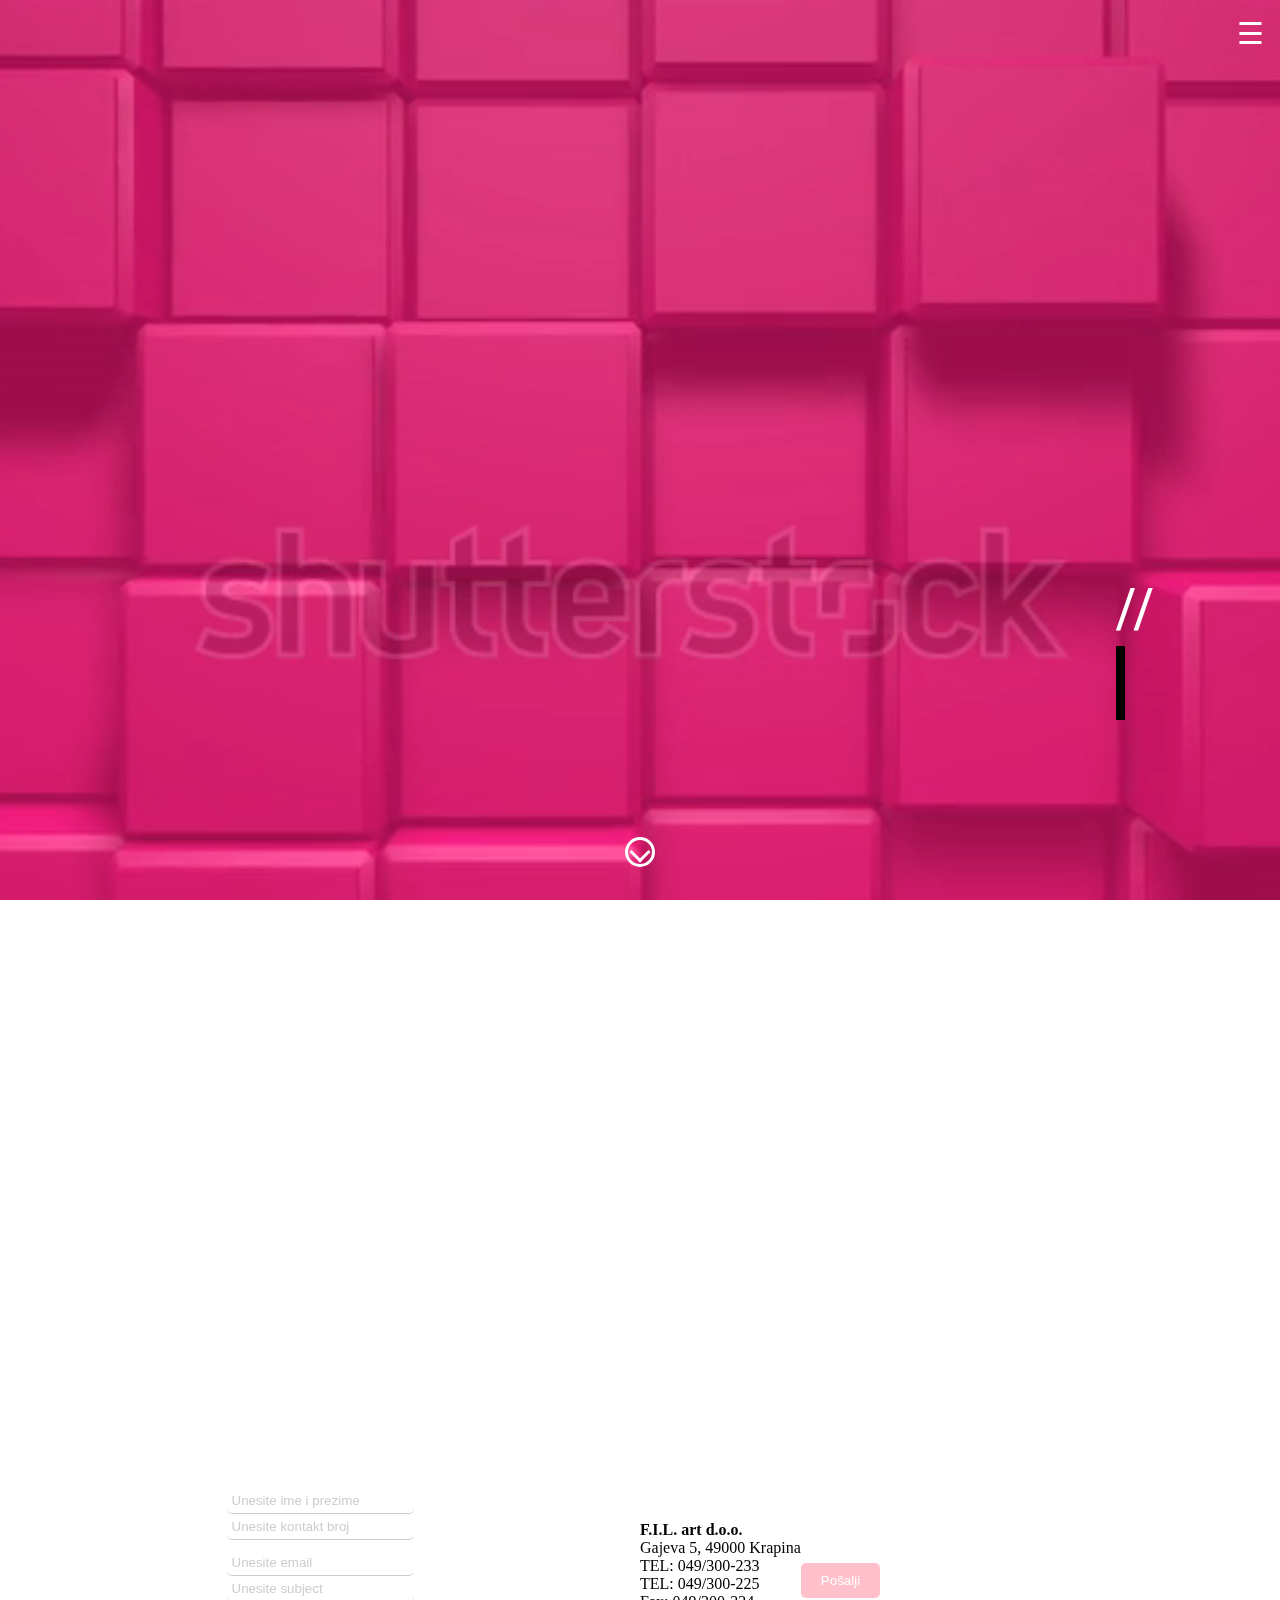
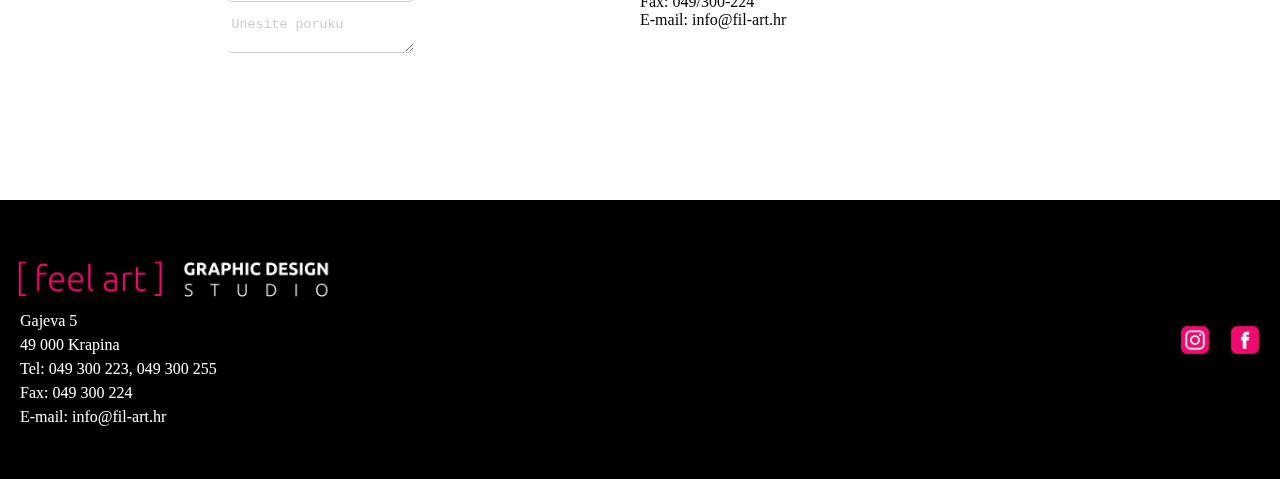
<file: javiNamSe.html>
<!DOCTYPE html>
<html>
  <head>
    <meta charset="UTF-8">
    <meta name="viewport" content="width=device-width, initial-scale=1">
    <link rel="stylesheet" href="stil.css" type="text/css">
	  
    <title>Feel art</title>
  </head>
  <body>
  
    <nav-bar class="navbar-fixed-top">
      <div id="mySidenav" class="sidenav">
        <a href="javascript:void(0)" class="closebtn" onclick="closeNav()">&times;</a>
        <a href="index.html">početna</a>
        <a href="projketi.html">projekti</a>
        <a href="trgovackiLanci.html">trgovački lanci</a>
        <a href="oNama.html">o nama</a>
        <a href="javiNamSe.html">javi nam se</a>
      </div>
      <div id="main">
        <span id="openNav" style="font-size:30px;cursor:pointer;color:white;" onclick="openNav()" >&#9776;</span>
      </div>
    </nav-bar>
    
    <div class="section" id="section">
      <div class="video-bg">
        <video autoplay loop muted>
          <source src="video/javiNamSe.mp4" type="video/mp4">
        </video>
        <div class="typer">
          <div class="desno">
            <p><b>//</b></p>
          <div class="typed-out">javi nam se</div>
        </div>
          <div class="button-sredina"><button class="dole-button" onclick="location.href='#sekcijaKolona'"></button></div>
        </div>
      </div>
      </div>
        </div>
      </div>
    
      <div class="sekcijaKolona" id="sekcijaKolona">
        <div class="sekcijaGornja">
          <div class="map-container">
            <iframe src="https://www.google.com/maps/embed?pb=!1m18!1m12!1m3!1d2764.270397806432!2d15.869370476171866!3d46.14536147109326!2m3!1f0!2f0!3f0!3m2!1i1024!2i768!4f13.1!3m3!1m2!1s0x4765ed1bdbb64bdf%3A0x418f30a60bb121d8!2sPoduzetni%C4%8Dki%20centar%20Krapinsko-zagorske%20%C5%BEupanije!5e0!3m2!1sen!2shr!4v1684918537208!5m2!1sen!2shr" style="border:0;" allowfullscreen="" loading="lazy" referrerpolicy="no-referrer-when-downgrade"></iframe>
          </div>
        </div>
        <div class="sekcijaDonja">
          <div class="lijeviDio">
            <div class="forma-container">
              <form action="" method="POST">
                <div class="form-red">
                  <label for="imePrezime"></label>
                  <input type="text" id="imePrezime" name="imePrezime" required placeholder="Unesite ime i prezime">
                  <label for="kontaktBroj"></label>
                  <input type="tel" id="kontaktBroj" name="kontaktBroj" required placeholder="Unesite kontakt broj">
                </div>
                <div class="form-red">
                  <label for="email"></label>
                  <input type="email" id="email" name="email" required placeholder="Unesite email">
                  <label for="subject"></label>
                  <input type="text" id="subject" name="subject" required placeholder="Unesite subject">
                </div>
                <div class="form-red">
                  <label for="poruka"></label>
                  <textarea id="poruka" name="poruka" required placeholder="Unesite poruku"></textarea>
                </div>
              </form>
            </div>
          </div>

          <div class="desniDio">
            <p><b>F.I.L. art d.o.o.</b><br>
              Gajeva 5, 49000 Krapina<br>
              TEL: 049/300-233<br>
              TEL: 049/300-225<br>
              Fax: 049/300-224<br>
              E-mail: info@fil-art.hr
            <div class="form-submit">
              <input type="submit" value="Pošalji">
            </div>
          </p>
          </div>
          

        </div>
      </div>

      <?php
      if ($_SERVER['REQUEST_METHOD'] === 'POST') {
        $imePrezime = $_POST['imePrezime'];
        $kontaktBroj = $_POST['kontaktBroj'];
        $email = $_POST['email'];
        $subject = $_POST['subject'];
        $poruka = $_POST['poruka'];
      
        // Slanje e-pošte
        $to = 'balic.dino@hotmail.com';
        $headers = "From: $email\r\n";
        $headers .= "Reply-To: $email\r\n";
        $headers .= "Content-Type: text/plain; charset=UTF-8\r\n";
        $message = "Ime i prezime: $imePrezime\nKontakt broj: $kontaktBroj\nPoruka: $poruka";
      
        mail($to, $subject, $message, $headers);
      }
      ?>
           
    

    
    

    <div class="section" id="section4">
      <div class="footer-content">
      <div class="left-content">
        <img class="img-footer" src="image/logo-footer.png" alt="[feel art] GRAPHIC DESIGN STUDIO">
            <p>Gajeva 5<br>
            49 000 Krapina<br>
            Tel: 049 300 223, 049 300 255<br>
            Fax: 049 300 224<br>
            E-mail: info@fil-art.hr</p>
      </div>
      <div class="right-content">
        <a href="https://www.instagram.com/filartkrapina/"><img src="image/insta-gumb.png" alt="Instagram icon"></a>
        <a href="https://www.facebook.com/FilArtKrapina/"><img src="image/fb-gumb.png" alt="Facebook icon"></a>
      </div>
    </div>
  </div>
</div>


      
    
    <button id="back-to-top">Back to top</button>
    
    <script type="text/javascript" src="skripta.js"></script>

  </body>
</html>
</file>
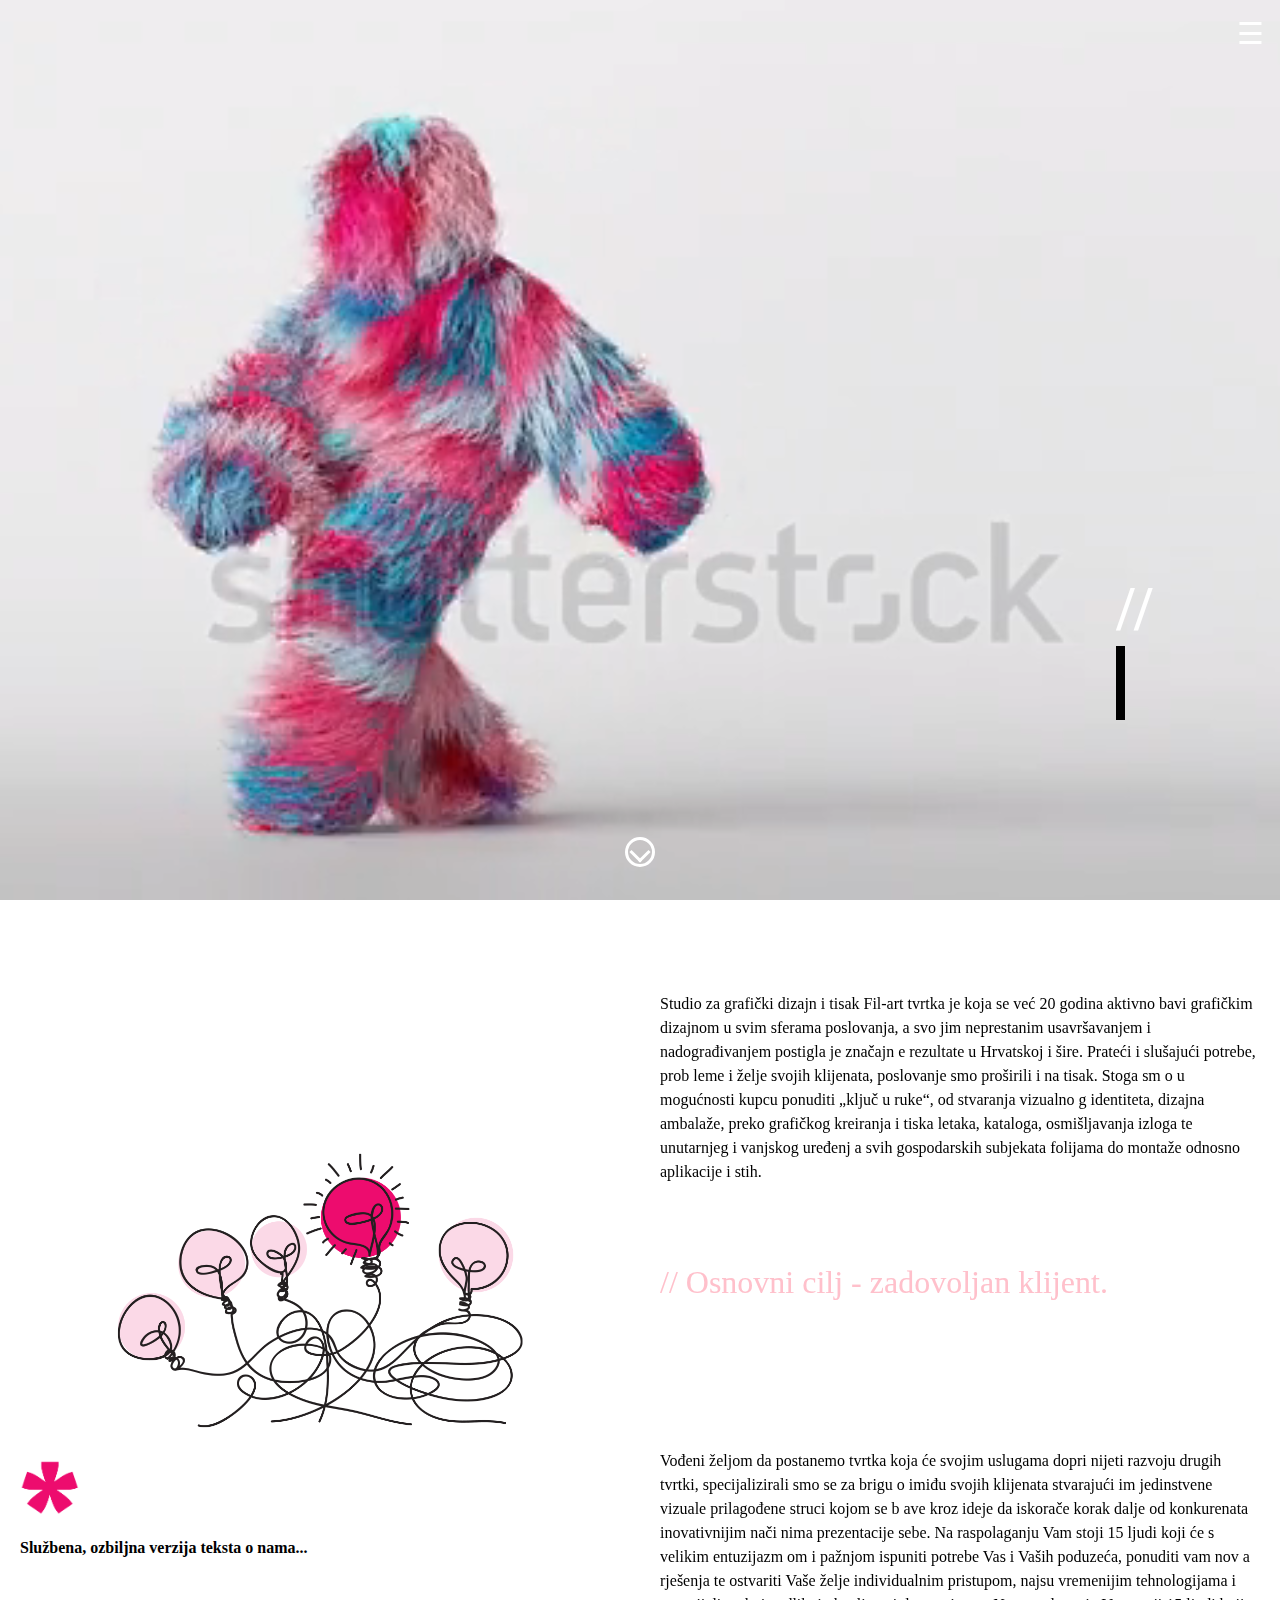
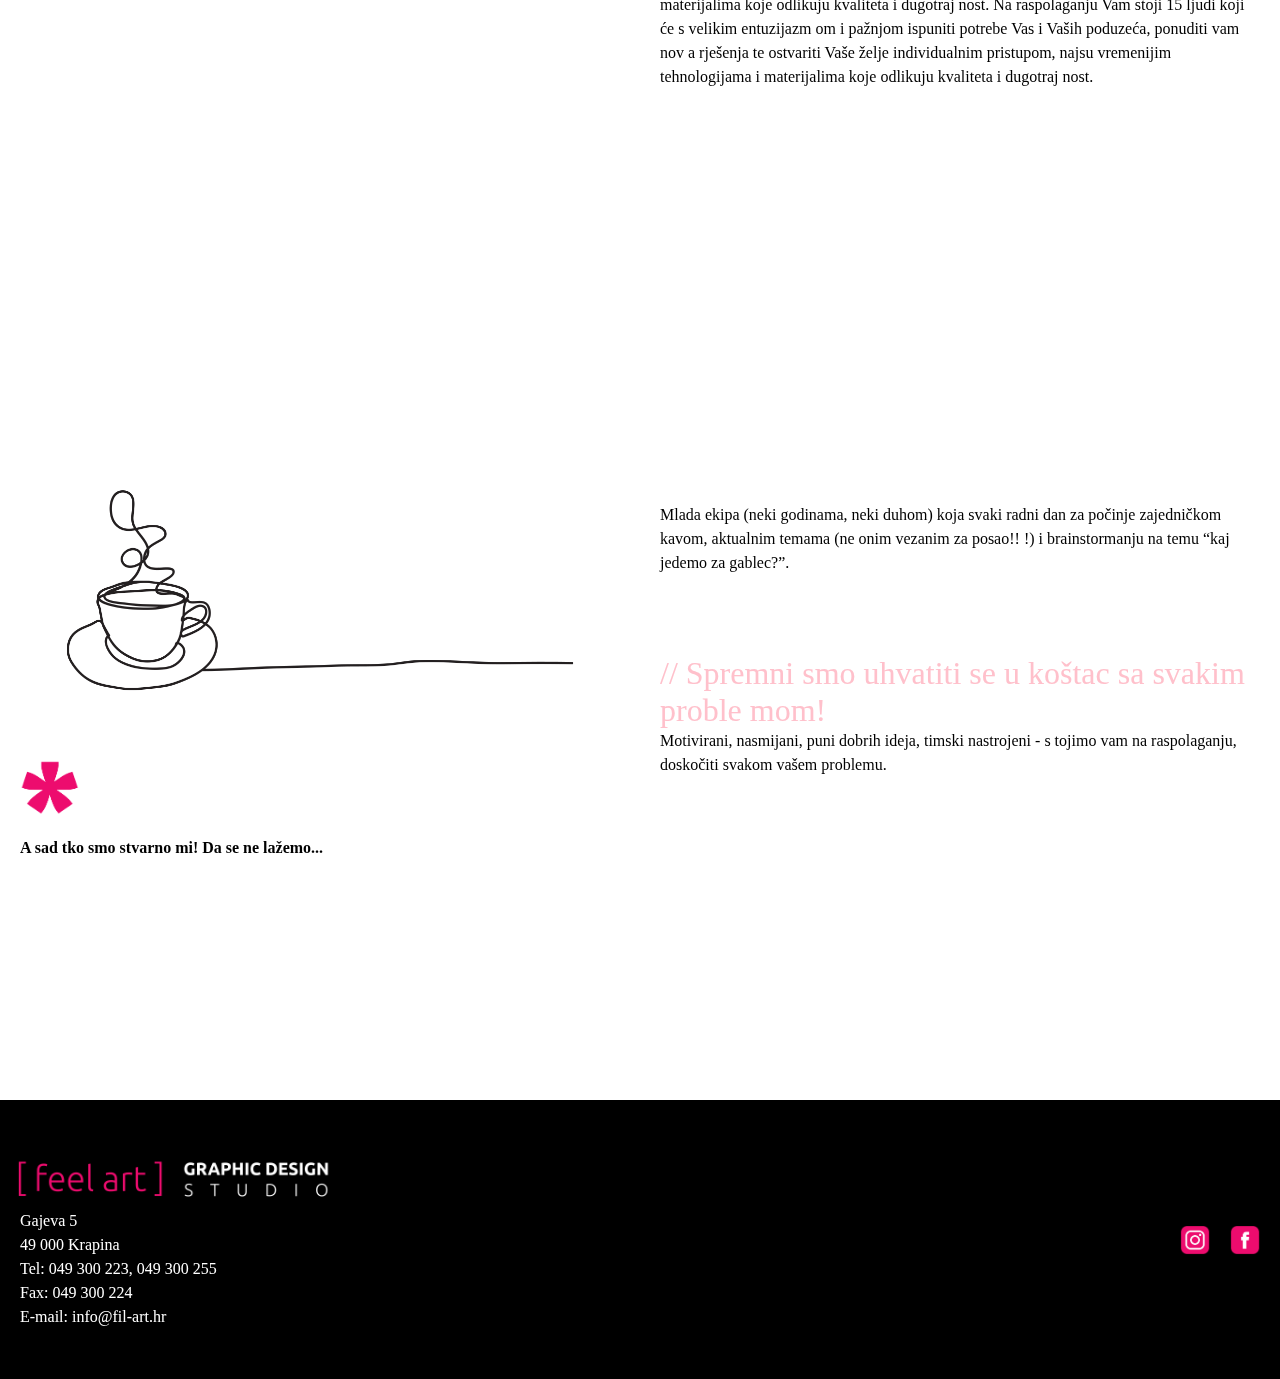
<file: oNama.html>
<!DOCTYPE html>
<html>
  <head>
    <meta charset="UTF-8">
    <meta name="viewport" content="width=device-width, initial-scale=1">
    <link rel="stylesheet" href="stil.css" type="text/css">
	  
    <title>Feel art</title>
  </head>
  <body>
  
    <nav-bar class="navbar-fixed-top">
      <div id="mySidenav" class="sidenav">
        <a href="javascript:void(0)" class="closebtn" onclick="closeNav()">&times;</a>
        <a href="index.html">početna</a>
        <a href="projketi.html">projekti</a>
        <a href="trgovackiLanci.html">trgovački lanci</a>
        <a href="oNama.html">o nama</a>
        <a href="javiNamSe.html">javi nam se</a>
      </div>
      <div id="main">
        <span id="openNav" style="font-size:30px;cursor:pointer;color:white;" onclick="openNav()" >&#9776;</span>
      </div>
    </nav-bar>
    
    
        <div class="section" id="section6">
            <div class="video-bg">
                <video autoplay loop muted>
                  <source src="video/oNamaVideo.mp4" type="video/mp4">
                </video>
                <div class="typer">
                  <div class="desno">
                    <p><b>//</b></p>
                  <div class="typed-out">o nama</div>
                </div>
                  <div class="button-sredina"><button class="dole-button" onclick="location.href='#section2'"></button></div>
                </div>
              </div>
              </div>
          
        </div>
      </div>
      

    <div class="section" id="section2">
      <div class="polovica">
        <div class="lijevaPolovica">
          <img  src="image/o-nama-lampice.png" alt="komp-kavica">
          <img  src="image/zvjezdica.png" alt="zvjezdica">
          <h2 class="p-crni">Službena, ozbiljna verzija
            teksta o nama...</h2>
            
        </div>
        <div class="desnaPolovica">
          <div class="article">
            <p class="p-crni">Studio za grafički dizajn i tisak Fil-art tvrtka je koja se već 20 godina
              aktivno bavi grafičkim dizajnom u svim sferama poslovanja, a svo jim
              neprestanim usavršavanjem i nadograđivanjem postigla je značajn e
              rezultate u Hrvatskoj i šire. Prateći i slušajući potrebe, prob leme i želje
              svojih klijenata, poslovanje smo proširili i na tisak. Stoga sm o u
              mogućnosti kupcu ponuditi „ključ u ruke“, od stvaranja vizualno g
              identiteta, dizajna ambalaže, preko grafičkog kreiranja i tiska letaka,
              kataloga, osmišljavanja izloga te unutarnjeg i vanjskog uređenj a svih
              gospodarskih subjekata folijama do montaže odnosno aplikacije i stih.
            </p>
          </div>

        <div><p style="color: pink; font-size: 2rem; padding-top: 10%;">// Osnovni cilj - zadovoljan klijent.</p>// Osnovni cilj - zadovoljan klijent.</div>

          <div class="article">
            <p class="p-crni">Vođeni željom da postanemo tvrtka koja će svojim uslugama dopri nijeti
              razvoju drugih tvrtki, specijalizirali smo se za brigu o imiđu svojih klijenata
              stvarajući im jedinstvene vizuale prilagođene struci kojom se b ave kroz
              ideje da iskorače korak dalje od konkurenata inovativnijim nači nima
              prezentacije sebe.
              Na raspolaganju Vam stoji 15 ljudi koji će s velikim entuzijazm om i
              pažnjom ispuniti potrebe Vas i Vaših poduzeća, ponuditi vam nov a
              rješenja te ostvariti Vaše želje individualnim pristupom, najsu vremenijim
              tehnologijama i materijalima koje odlikuju kvaliteta i dugotraj nost.
              Na raspolaganju Vam stoji 15 ljudi koji će s velikim entuzijazm om i
              pažnjom ispuniti potrebe Vas i Vaših poduzeća, ponuditi vam nov a
              rješenja te ostvariti Vaše želje individualnim pristupom, najsu vremenijim
              tehnologijama i materijalima koje odlikuju kvaliteta i dugotraj nost.</p>
          </div>
        </div>
      </div>
    </div>

    <!--<div><hr class="hr-right"></div>
    <p></p> -->
    
  <div class="section">
    <div class="polovica">
      <div class="lijevaPolovica">
        <img  src="image/o-nama-kavica.png" alt="komp-kavica">
        <img  src="image/zvjezdica.png" alt="zvjezdica">
        <h2 class="p-crni">A sad tko smo stvarno mi!
          Da se ne lažemo...</h2>
          
      </div>

      <div class="desnaPolovica">
       
        <div class="article">
          <p class="p-crni">Mlada ekipa (neki godinama, neki duhom) koja svaki radni dan za počinje
            zajedničkom kavom, aktualnim temama (ne onim vezanim za posao!! !) i
            brainstormanju na temu “kaj jedemo za gablec?”.
          </p>
        </div>

      <div><p style="color: pink; font-size: 2rem; padding-top: 10%;">// Spremni smo uhvatiti se u
        koštac sa svakim proble mom!</div>

        <div class="article">
          <p class="p-crni">Motivirani, nasmijani, puni dobrih ideja, timski nastrojeni - s tojimo vam na
            raspolaganju, doskočiti svakom vašem problemu.</p>
        </div>
      </div>
    </div>
  </div>
    
    

    <div class="section" id="section4">
      <div class="footer-content">
      <div class="left-content">
        <img class="img-footer" src="image/logo-footer.png" alt="[feel art] GRAPHIC DESIGN STUDIO">
            <p>Gajeva 5<br>
            49 000 Krapina<br>
            Tel: 049 300 223, 049 300 255<br>
            Fax: 049 300 224<br>
            E-mail: info@fil-art.hr</p>
      </div>
      <div class="right-content">
        <a href="https://www.instagram.com/filartkrapina/"><img src="image/insta-gumb.png" alt="Instagram icon"></a>
        <a href="https://www.facebook.com/FilArtKrapina/"><img src="image/fb-gumb.png" alt="Facebook icon"></a>
      </div>
    </div>
  </div>
</div>
      
    
    <button id="back-to-top">Back to top</button>
    
    <script type="text/javascript" src="skripta.js"></script>

  </body>
</html>
</file>
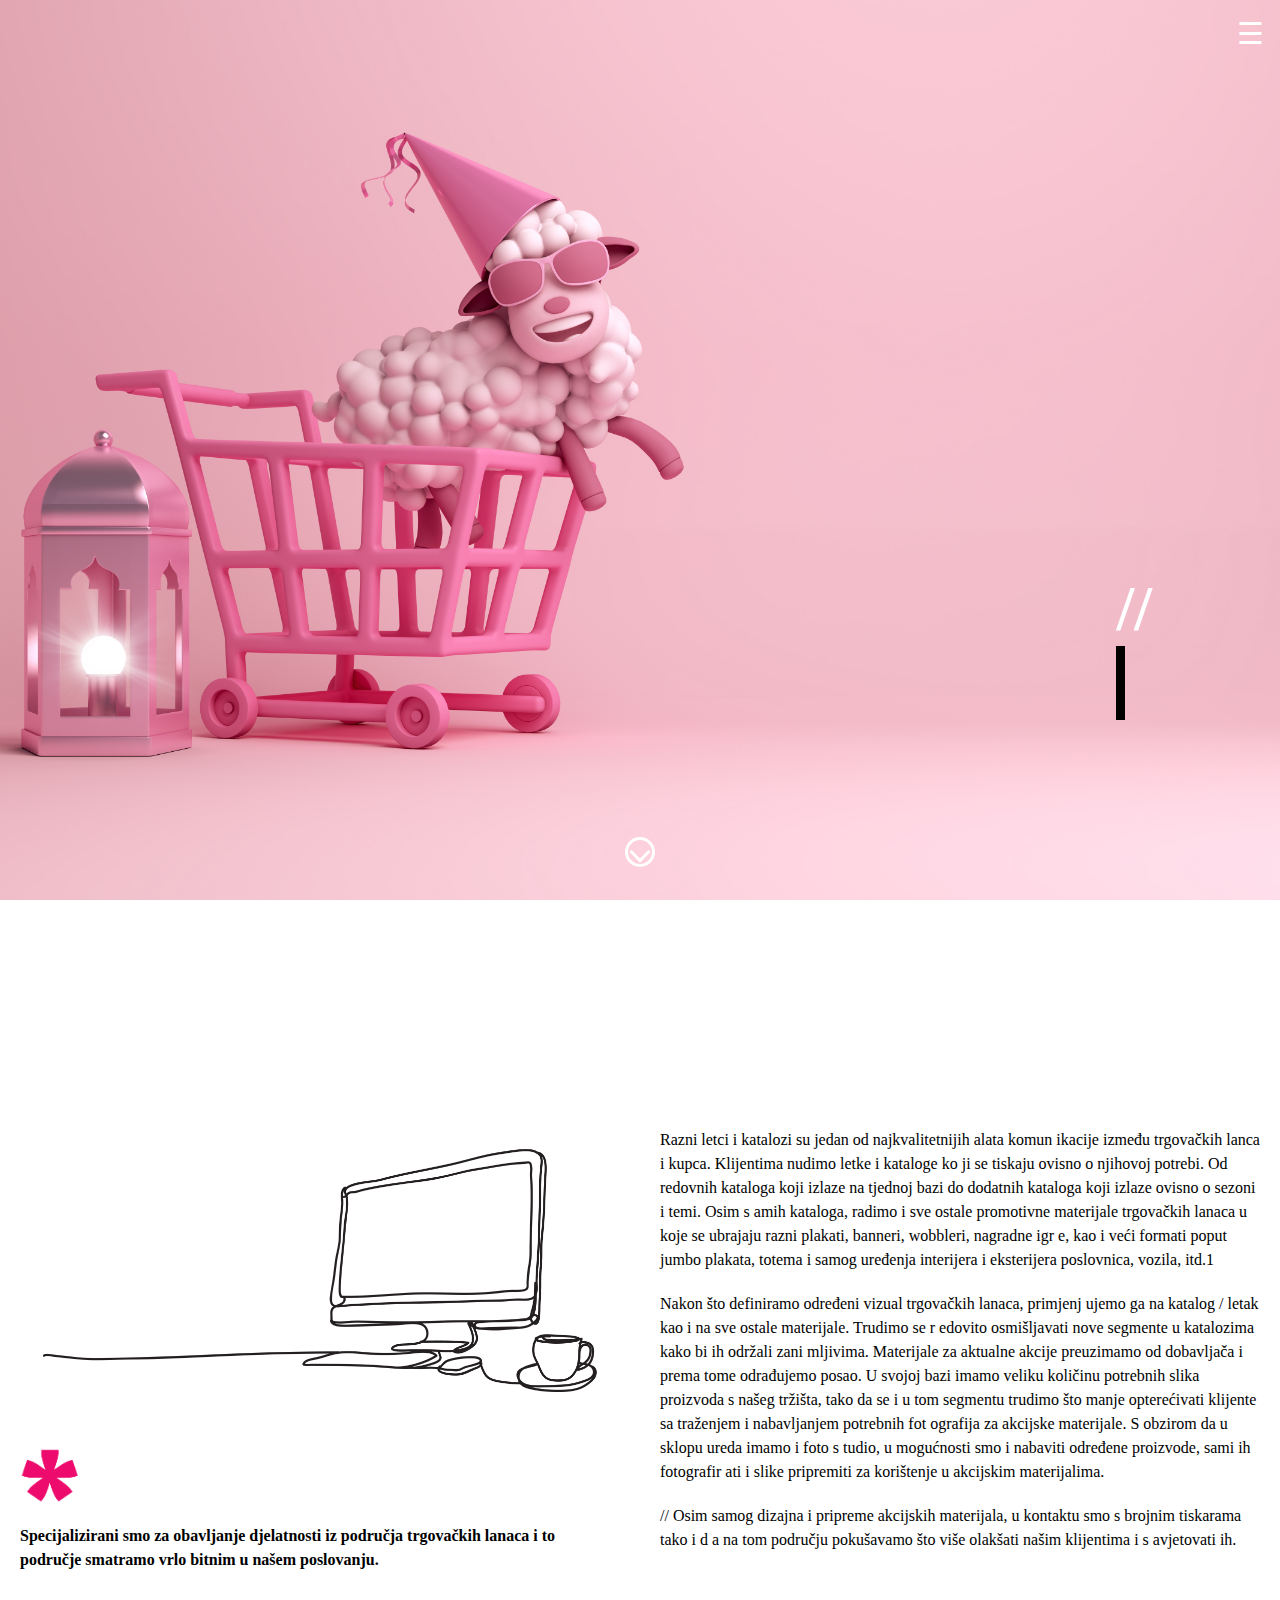
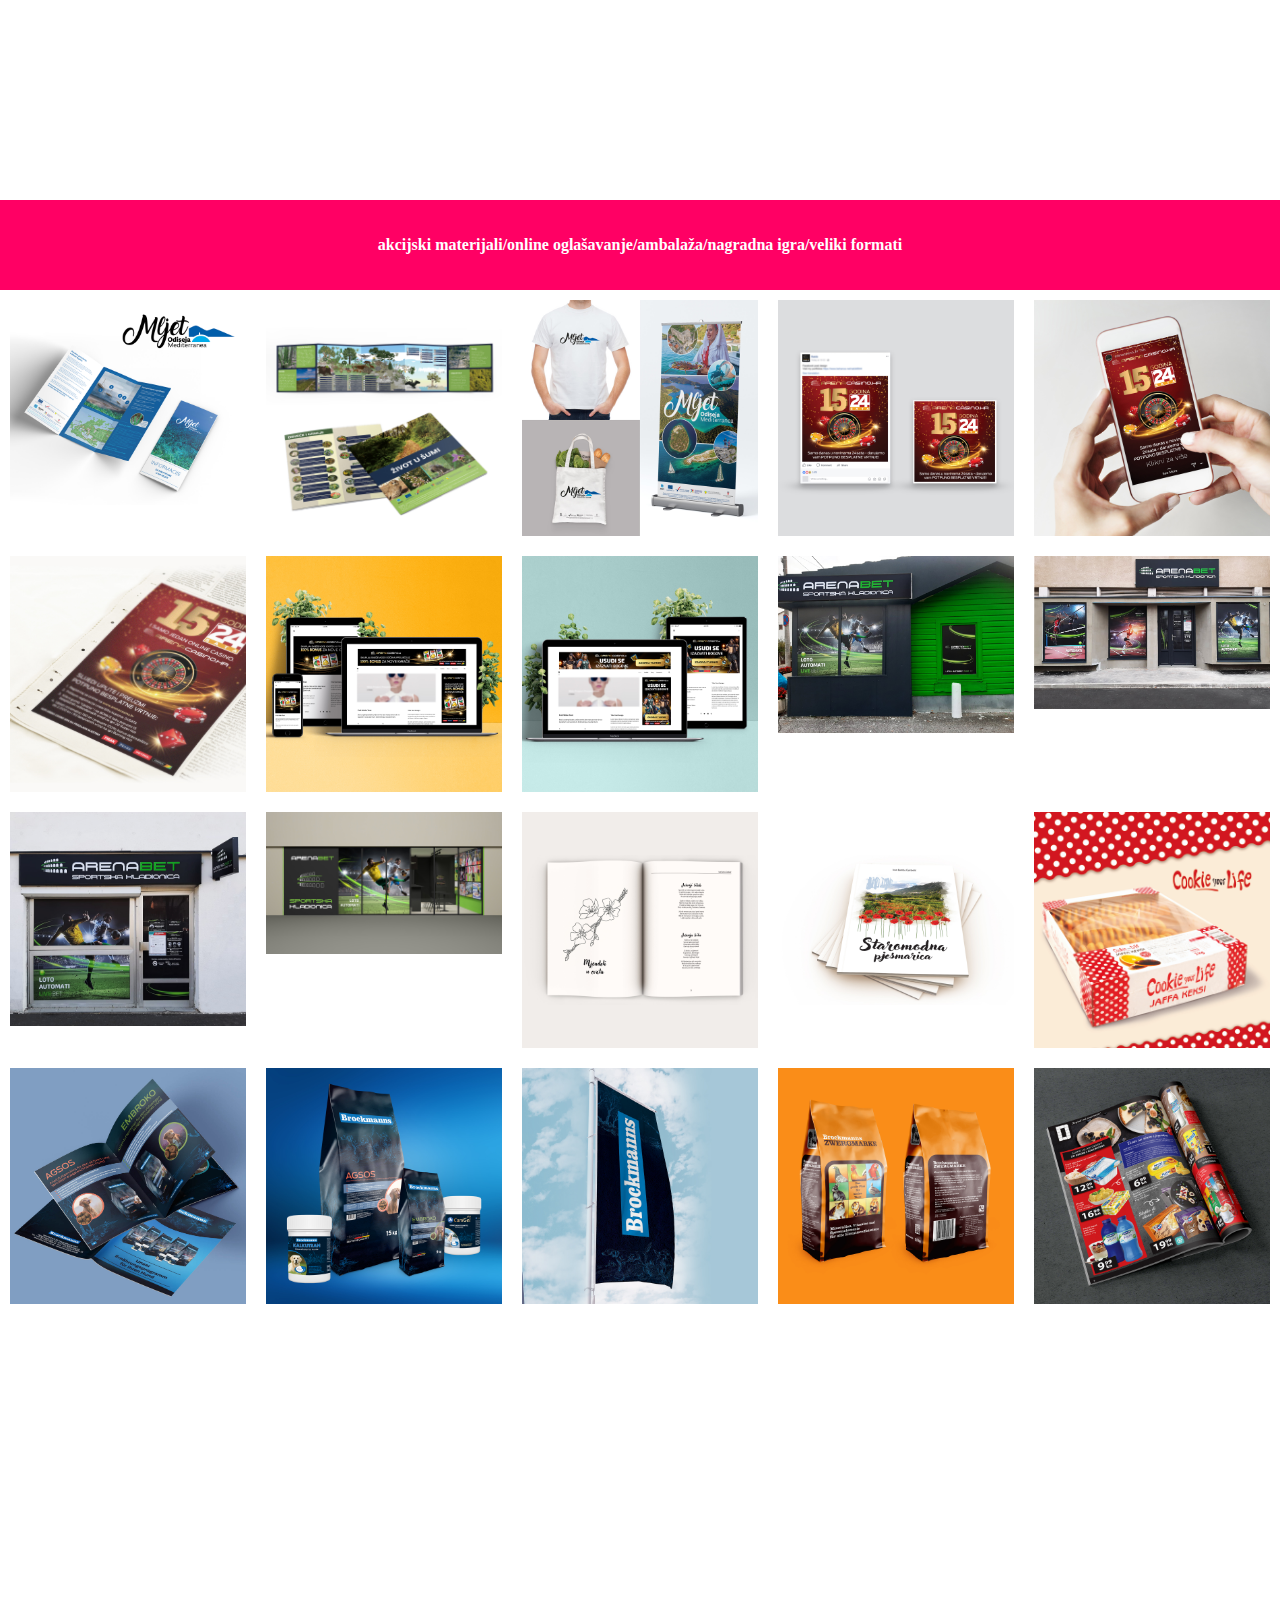
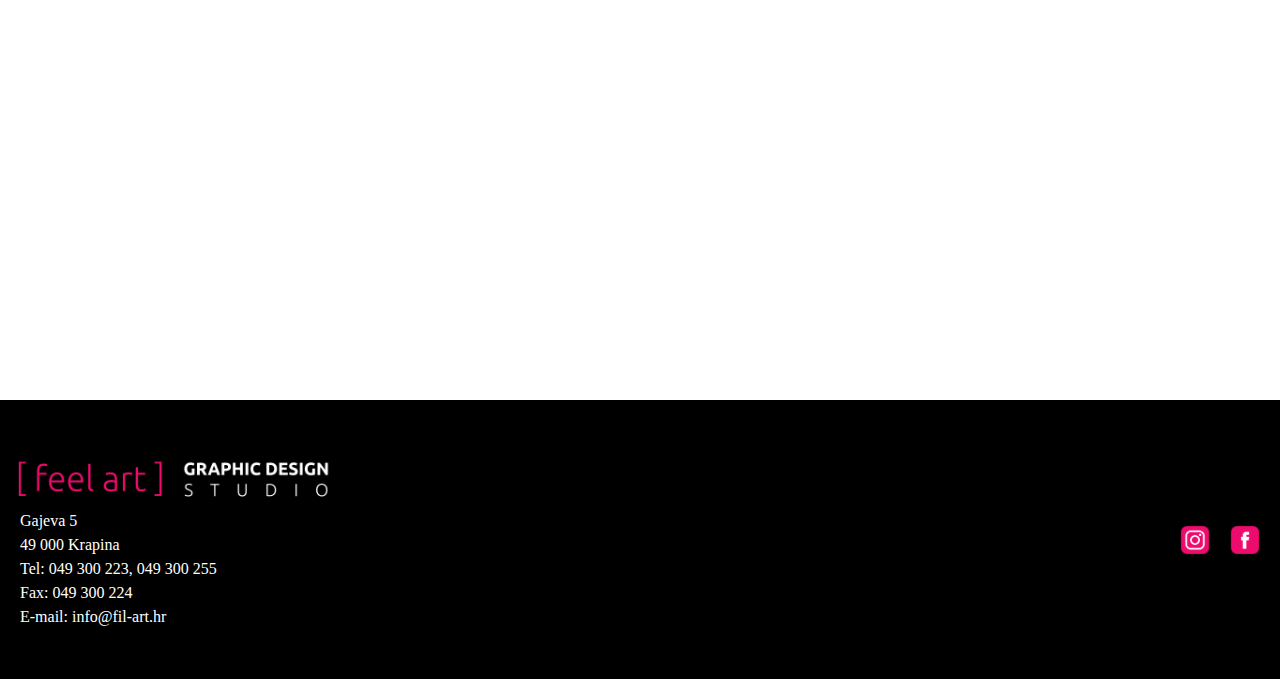
<file: trgovackiLanci.html>
<!DOCTYPE html>
<html>
  <head>
    <meta charset="UTF-8">
    <meta name="viewport" content="width=device-width, initial-scale=1">
    <link rel="stylesheet" href="stil.css" type="text/css">
	  
    <title>Feel art</title>
  </head>
  <body>
  
    <nav-bar class="navbar-fixed-top">
      <div id="mySidenav" class="sidenav">
        <a href="javascript:void(0)" class="closebtn" onclick="closeNav()">&times;</a>
        <a href="index.html">početna</a>
        <a href="projketi.html">projekti</a>
        <a href="trgovackiLanci.html">trgovački lanci</a>
        <a href="oNama.html">o nama</a>
        <a href="javiNamSe.html">javi nam se</a>
      </div>
      <div id="main">
        <span id="openNav" style="font-size:30px;cursor:pointer;color:white;" onclick="openNav()" >&#9776;</span>
      </div>
    </nav-bar>
    
    <div class="section" id="section5">

       <div class="typer">
          <div class="desno">
            <p><b>//</b></p>
          <div class="typed-out">trgovački lanci</div>
        </div>
          <div class="button-sredina"><button class="dole-button" onclick="location.href='#section2'"></button></div>
        </div>
      </div>
      </div>

    <div class="section" id="section2">
      <div class="polovica">
        <div class="lijevaPolovica">
          <img  src="image/komp-kavica.png" alt="komp-kavica">
          <img  src="image/zvjezdica.png" alt="zvjezdica">
          <h2 class="p-crni">Specijalizirani smo za
      obavljanje djelatnosti iz
      područja trgovačkih lanaca i
      to područje smatramo vrlo
      bitnim u našem poslovanju.</h2>
        </div>
        <div class="desnaPolovica">
          <div class="article">
            <p class="p-crni">Razni letci i katalozi su jedan od najkvalitetnijih alata komun ikacije između
      trgovačkih lanca i kupca. Klijentima nudimo letke i kataloge ko ji se tiskaju
      ovisno o njihovoj potrebi. Od redovnih kataloga koji izlaze na tjednoj bazi
      do dodatnih kataloga koji izlaze ovisno o sezoni i temi. Osim s amih
      kataloga, radimo i sve ostale promotivne materijale trgovačkih lanaca u
      koje se ubrajaju razni plakati, banneri, wobbleri, nagradne igr e, kao i veći
      formati poput jumbo plakata, totema i samog uređenja interijera i
      eksterijera poslovnica, vozila, itd.1</p>
          </div>
          <div class="article">
            <p class="p-crni">Nakon što definiramo određeni vizual trgovačkih lanaca, primjenj ujemo ga
      na katalog / letak kao i na sve ostale materijale. Trudimo se r edovito
      osmišljavati nove segmente u katalozima kako bi ih održali zani mljivima.
      Materijale za aktualne akcije preuzimamo od dobavljača i prema tome
      odrađujemo posao. U svojoj bazi imamo veliku količinu potrebnih slika
      proizvoda s našeg tržišta, tako da se i u tom segmentu trudimo što manje
      opterećivati klijente sa traženjem i nabavljanjem potrebnih fot ografija za
      akcijske materijale. S obzirom da u sklopu ureda imamo i foto s tudio, u
      mogućnosti smo i nabaviti određene proizvode, sami ih fotografir ati i slike
      pripremiti za korištenje u akcijskim materijalima.</p>
          </div>
          <div class="article">
            <p class="p-crni">// Osim samog dizajna i pripreme akcijskih
      materijala, u kontaktu smo s brojnim tiskarama
      tako i d a na tom području pokušavamo što više
      olakšati našim klijentima i s avjetovati ih.</p>
          </div>
        </div>
      </div>
    </div>


    <div class="section">
      <div class="bijeli-nav">
        <b class="bijeli-nav", href="#" data-target="akcijski-materijali">akcijski materijali/</b>
        <b class="bijeli-nav", href="#" data-target="online-oglasavanje">online oglašavanje/</b>
        <b class="bijeli-nav", href="#" data-target="ambalaza">ambalaža/</b>
        <b class="bijeli-nav", href="#" data-target="nagradna-igra">nagradna igra/</b>
        <b class="bijeli-nav", href="#" data-target="veliki-formati">veliki formati</b>
    </div>
    <div class="gallery">
      <img src="image/face-insta/1-NP-MLJET-brosura-nauticari-032020.jpg" alt="Slika 1" data-tags="akcijski-materijali">
      <img src="image/face-insta/2-NP-MLJET-brosura-zivot-u-sumi-032020.jpg" alt="Slika 2" data-tags="online-oglasavanje">
      <img src="image/face-insta/3-NP-MLJET-promo-materijali-032020.jpg" alt="Slika 3" data-tags="ambalaza">
      <img src="image/face-insta/AC-15godina-face-27042020.jpg" alt="Slika 4" data-tags="nagradna-igra">
      <img src="image/face-insta/AC-15godina-insta-story-27042020.jpg" alt="Slika 5" data-tags="veliki-formati">
      <img src="image/face-insta/AC-15godina-novine27042020.jpg" alt="Slika 6" data-tags="akcijski-materijali">
      <img src="image/face-insta/AC-banner-kampanja-bonus-15052020.jpg" alt="Slika 7" data-tags="online-oglasavanje">
      <img src="image/face-insta/AC-banner-kampanja-usudise-15052020.jpg" alt="Slika 8" data-tags="ambalaza">
      <img src="image/face-insta/ARENA-casino-eksterijer-122020.jpg" alt="Slika 9" data-tags="nagradna-igra">
      <img src="image/face-insta/ARENA-casino-eksterijer-2-122020.jpg" alt="Slika 10" data-tags="veliki-formati">
      <img src="image/face-insta/ARENA-casino-eksterijer-3-122020.jpg" alt="Slika 11" data-tags="akcijski-materijali">
      <img src="image/face-insta/ARENA-casino-eksterijer-montaza-122020.jpg" alt="Slika 12" data-tags="online-oglasavanje">
      <img src="image/face-insta/bambina-zbirka-KB-042020.jpg" alt="Slika 13" data-tags="ambalaza">
      <img src="image/face-insta/bambina-zbirka-naslovna-042020.jpg" alt="Slika 14" data-tags="nagradna-igra">
      <img src="image/face-insta/BARON-jaffa-cakes-1KG.jpg" alt="Slika 15" data-tags="veliki-formati">
      <img src="image/face-insta/BROCKAMNNS-hrana-brosura-102020.jpg" alt="Slika 16" data-tags="akcijski-materijali">
      <img src="image/face-insta/BROCKAMNNS-hrana-vrece-092020.jpg" alt="Slika 17" data-tags="nagradna-igra">
      <img src="image/face-insta/BROCKAMNNS-hrana-zastava-102020.jpg" alt="Slika 18" data-tags="veliki-formati">
      <img src="image/face-insta/BROCKAMNNS_zwergmarke-hrana-092020.jpg" alt="Slika 19" data-tags="akcijski-materijali">
      <img src="image/face-insta/DECENTIA_katalog-8-9-022021.jpg" alt="Slika 20" data-tags="ambalaza">
    
    </div>
  </div>
  <div class="section"></div>
    
    

    <div class="section" id="section4">
      <div class="footer-content">
      <div class="left-content">
        <img class="img-footer" src="image/logo-footer.png" alt="[feel art] GRAPHIC DESIGN STUDIO">
            <p>Gajeva 5<br>
            49 000 Krapina<br>
            Tel: 049 300 223, 049 300 255<br>
            Fax: 049 300 224<br>
            E-mail: info@fil-art.hr</p>
      </div>
      <div class="right-content">
        <a href="https://www.instagram.com/filartkrapina/"><img src="image/insta-gumb.png" alt="Instagram icon"></a>
        <a href="https://www.facebook.com/FilArtKrapina/"><img src="image/fb-gumb.png" alt="Facebook icon"></a>
      </div>
    </div>
  </div>
</div>
      
    
    <button id="back-to-top">Back to top</button>
    
    <script type="text/javascript" src="skripta.js"></script>

  </body>
</html>
</file>
<file: stil.css>
* {
  margin: 0;
  padding: 0;
  box-sizing: border-box;
}

body {
  height: 100vh;
  /*overflow: hidden;  ovo je za scroll sekcija po sekcija da se ukljuci*/
}

.container {
  display: grid;
  grid-template-columns: 1fr 10%;
  grid-template-rows: auto;
  grid-template-areas:
    "header header"
    "content sidebar"
    "footer footer";
}

.header {
  grid-area: header;
}

.content {
  grid-area: content;
}

.sidebar {
  grid-area: sidebar;
}


@media only screen and (max-width: 480px) {
  .section {
    font-size: 2em;
  }
}

.section {
  height: 100vh;
  font-size: 5vw;
}

#section1 {
  background-color: rgb(255, 0, 100);
}
#section2 {
  background-color: white;
}
#section3 {
  background-color: rgb(255, 0, 100);
}

#section5 {
  background-image: url(image/shutterstock_1442433095.jpg);
  background-size: cover;
  background-position: center center;
}

#section6 {
  background-size: cover;
  background-position: center center;
}

#section7 {
  background-color: black;
}

#section8 {
  background-image: url(image/fotic.jpg);
  background-size: cover;
  background-position: center center;
}


#section1, #section3 {
  color: #000;
}
#section2 {
  color: #FFF;
}




/* back to top gumb */


#back-to-top {
  position: fixed;
  bottom: 2em;
  right: 2em;
  font-size: 1em;
  border: none;
  background-color: #000;
  color: #FFF;
  padding: 0.5em 1em;
  cursor: pointer;
  display: none;
}

@media only screen and (max-width: 768px) {
  #back-to-top {
    bottom: 1em;
    right: 1em;
    font-size: 1em;
  }
}

@media screen and (max-width: 600px) {
  .column {
    width: 100%;
  }
}



/* sidebar*/

.sidebar {
  flex-basis: 10%;
  flex-grow: 0;
  background-color: #f1f1f1;
  padding: 30px;
  text-align: center;
  position: sticky;
  top: 0;
  
}

@media screen and (max-width: 768px) {
  .menu {
    display: none;
  }
  .burger-menu {
    display: block;
  }
}

#navbar {
  overflow: hidden;
  background-color: #333;
}

#navbar a {
  float: right;
  display: block;
  color: #f2f2f2;
  text-align: center;
  padding: 14px 16px;
  text-decoration: none;
  font-size: 17px;
}

#navbar a:hover {
  background-color: #ddd;
  color: black;
}

#navbar a.active {
  background-color: #04aa6d;
  color: white;
}


.sticky {
  position: fixed;
  top: 0;
  width: 100%;
}

.sticky + .content {
  padding-top: 60px;
}

.sidenav {
  height: 100%;
  width: 0;
  position: fixed;
  z-index: 1;
  top: 0;
  right: 0;
  background-color: #111;
  overflow-x: hidden;
  transition: 0.5s;
  padding-top: 60px;
}

.sidenav a {
  padding: 8px 8px 8px 32px;
  text-decoration: none;
  font-size: 25px;
  color: #818181;
  display: block;
  transition: 0.3s;
}

.sidenav a:hover {
  color: white;
}

.sidenav .closebtn {
  position: absolute;
  top: 0;
  right: 25px;
  font-size: 36px;
  margin-left: 50px;
}

#main {
  transition: margin-right 0.5s;
  padding: 16px;
  position: absolute;
  right: 0;
}



/*slike sredina pocetne*/

img,
g {
  display: block;
  height: 100%;
}


img {
  max-width: 100%;
  width: 100%;
  object-fit: cover;
}

.grid {
  display: grid;
  grid-gap: 0;
  overflow: hidden;
  list-style: none;
  margin: 0;
  padding: 0;
  height: 100vh;
}
.grid li {
  position: relative;
}
.grid li:hover ~ li:last-child:after,
.grid li:last-child:hover:after,
.grid li:hover ~ li:last-child:before,
.grid li:last-child:hover:before {
  opacity: 1;
  transition: 1s ease;
}
.grid li:last-child:after,
.grid li:last-child:before {
  content: "";
  position: absolute;
  width: 100%;
  height: 100%;
  top: 0;
  pointer-events: none;
  clip-path: polygon(var(--offset) var(--offset), var(--offset) calc(100% - var(--offset)), calc(100% - var(--offset)) calc(100% - var(--offset)), calc(100% - var(--offset)) var(--offset));
  -webkit-clip-path: polygon(var(--offset) var(--offset), var(--offset) calc(100% - var(--offset)), calc(100% - var(--offset)) calc(100% - var(--offset)), calc(100% - var(--offset)) var(--offset));
  opacity: 0;
  transition: opacity 1s, transform 1s 1s, background 1s;
}
.grid li:last-child:after {
  mix-blend-mode: multiply;
  background: #aaafc3;
}
.grid li:last-child:before {
  backdrop-filter: grayscale(100%) blur(2px);
  -webkit-backdrop-filter: grayscale(100%) blur(2px);
}

/*boje pojedinacni hover*/

.grid li:nth-child(1):hover ~ li:last-child:after {
  background: #1A237E;
}
.grid li:nth-child(2):hover ~ li:last-child:after {
  background: #b5a1b7;
}
.grid li:nth-child(3):hover ~ li:last-child:after {
  background: #aaafc3;
}
.grid li:nth-child(4):hover ~ li:last-child:after {
  background: #daa384;
}
.grid li:nth-child(5):hover ~ li:last-child:after {
  background: #A5D6A7;
}
.grid li:nth-child(6):hover ~ li:last-child:after {
  background: #6c4331;
}
.grid li:nth-child(7):hover ~ li:last-child:after {
  background: #555;
}
.grid li:last-child:hover:after {
  background: #a88504;
}

/*raspored u redu*/

.grid {
  grid-template-columns: repeat(3, 1fr);
  grid-template-rows: repeat(3, 33.3333333333%);
}
.grid li:last-child:after,
.grid li:last-child:before {
  left: 100%;
  transform: translate3d(-100%, -100%, 0);
}
.grid li:nth-child(1):hover ~ li:last-child:after,
.grid li:nth-child(1):hover ~ li:last-child:before {
  transform: translate3d(-200%, -200%, 0);
}
.grid li:nth-child(2):hover ~ li:last-child:after,
.grid li:nth-child(2):hover ~ li:last-child:before {
  transform: translate3d(-100%, -200%, 0);
}
.grid li:nth-child(3):hover ~ li:last-child:after,
.grid li:nth-child(3):hover ~ li:last-child:before {
  transform: translate3d(0%, -200%, 0);
}
.grid li:nth-child(4):hover ~ li:last-child:after,
.grid li:nth-child(4):hover ~ li:last-child:before {
  transform: translate3d(-200%, -100%, 0);
}
.grid li:nth-child(5):hover ~ li:last-child:after,
.grid li:nth-child(5):hover ~ li:last-child:before {
  transform: translate3d(-100%, -100%, 0);
}
.grid li:nth-child(6):hover ~ li:last-child:after,
.grid li:nth-child(6):hover ~ li:last-child:before {
  transform: translate3d(0%, -100%, 0);
}
.grid li:nth-child(7):hover ~ li:last-child:after,
.grid li:nth-child(7):hover ~ li:last-child:before {
  transform: translate3d(-200%, 0%, 0);
}
.grid li:last-child:hover:after,
.grid li:last-child:hover:before {
  transform: translate3d(-100%, 0%, 0);
}

/*centriranje overlay-a*/

@media (max-width: 60em) {
  .grid {
    grid-template-columns: repeat(2, 1fr);
    grid-template-rows: repeat(4, 25%);
  }

  
  .grid li:last-child:after,
.grid li:last-child:before {
    left: 0%;
    transform: translate3d(-50%, -150%, 0);
  }
  .grid li:nth-child(1):hover ~ li:last-child:after,
.grid li:nth-child(1):hover ~ li:last-child:before {
    transform: translate3d(-100%, -300%, 0);
  }
  .grid li:nth-child(2):hover ~ li:last-child:after,
.grid li:nth-child(2):hover ~ li:last-child:before {
    transform: translate3d(0%, -300%, 0);
  }
  .grid li:nth-child(3):hover ~ li:last-child:after,
.grid li:nth-child(3):hover ~ li:last-child:before {
    transform: translate3d(-100%, -200%, 0);
  }
  .grid li:nth-child(4):hover ~ li:last-child:after,
.grid li:nth-child(4):hover ~ li:last-child:before {
    transform: translate3d(0%, -200%, 0);
  }
  .grid li:nth-child(5):hover ~ li:last-child:after,
.grid li:nth-child(5):hover ~ li:last-child:before {
    transform: translate3d(-100%, -100%, 0);
  }
  .grid li:nth-child(6):hover ~ li:last-child:after,
.grid li:nth-child(6):hover ~ li:last-child:before {
    transform: translate3d(0%, -100%, 0);
  }
  .grid li:nth-child(7):hover ~ li:last-child:after,
.grid li:nth-child(7):hover ~ li:last-child:before {
    transform: translate3d(-100%, 0%, 0);
  }
  .grid li:last-child:hover:after,
.grid li:last-child:hover:before {
    transform: translate3d(0%, 0%, 0);
  }
  :root {
    --offset: 0;
  }

}
.description {
  font-family: "Unica One", sans-serif;
  font-size: 1.25rem;
  position: absolute;
  display: block;
  right: 2rem;
  left: 2rem;
  text-align: center;
  top: 50%;
  width: 60px;
  margin: auto;
  color: white;
  z-index: 100;
  opacity: 0;
  transform: translate3d(0, -50%, 0);
  transition: 0.3s 0s;
}

li:hover .description {
  opacity: 1;
  transition: 0.6s 0.3s;
}

/* footer */

#section4 {
  width: 100%;
  background-color: black;
  color: #fff;
  padding: 50px 0;
  font-size: 16px;
  height: fit-content;
}


.footer-content {
  display: flex;
  flex-wrap: wrap;
  align-items: center;
  justify-content: space-between;
}

.left-content {
  flex: 1 1 60%;
}

.img-footer {
    max-width: 30%;
    object-fit: cover;
}

.right-content {
  display: flex;
  justify-content: flex-end;
  align-items: center;
  padding-right: 20px;

}

.right-content img {
  margin-left: 20px;
  height: 30px;
  width: 30px;
}

.left-content p{
  margin: 0;
  padding-left: 20px;
  line-height: 1.5;
}

h1{
  text-align: center;
  color: white;
  }

.p-naslov{
  text-align: center;
  color: white;
  font-size: 2rem;
  padding: 1%;
    }
      
      .typer{
        display: inline-block;
      }
     .typed-out{
    overflow: hidden;
    border-right: .15em solid black;
    white-space: nowrap;
    animation: typing 1s steps(20, end) forwards, blinking .8s infinite;
    font-size: 4rem;
    width: 0;
  }

  .desno {
    position: absolute;
    bottom: 20%;
    right: 10%;
    text-align: left;
    color: white;
    font-size: 4rem;
  }

  @keyframes typing {
    from { width: 0 }
    to { width: 100% }
  }
  @keyframes blinking {
    from { border-color: transparent }
    to { border-color: white; }
  }

  .img-kljuc {
    margin-left: auto;
    margin-right: auto;
    width: 50%;
}
/* ovca */
.ovca {
  display: flex;
  height: 100vh;
}

.text {
  max-width: 50%;
  margin-left: auto;
  display: flex;
  flex-direction: column;
  justify-content: center;
  align-items: center;
  padding: 5%;
}
/* komp */
.img-50{
  width: 50%;
}

/* gumb dole za sljedecu stranicu */

.dole-button {
  position: relative;
  width: 30px;
  height: 30px;
  border-radius: 50%;
  background-color: transparent;
  color: white;
  font-size: 24px;
  border: 3px solid white;
  cursor: pointer;
}

.dole-button::before {
  content: "";
  position: absolute;
  top: 50%;
  left: 50%;
  transform: translate(-50%, -50%) rotate(45deg);
  width: 0.5em;
  height: 0.5em;
  border-right: 3px solid white;
  border-bottom: 3px solid white;
}
ansform: translate(-50%, -50%);


.sredina {
  display: flex;
  flex-direction: column;
  justify-content: center;
  align-items: center;
  height: 100vh;
  padding: 0 1rem;
}

.button-sredina {
  position: absolute;
  bottom: 20px;
  left: 50%;
  transform: translateX(-50%);
  margin-top: 1rem;
}

/*gumb desno*/

.desno-button {
  position: relative;
  width: 30px;
  height: 30px;
  border-radius: 50%;
  background-color: transparent;
  color: white;
  font-size: 24px;
  border: 3px solid white;
  cursor: pointer;
}

.desno-button::before {
  content: "";
  position: absolute;
  top: 50%;
  left: 50%;
  transform: translate(-50%, -50%) rotate(-45deg);
  width: 0.5em;
  height: 0.5em;
  border-right: 3px solid white;
  border-bottom: 3px solid white;
}

/*trg lanci 3/3*/



.polovica {
  flex-basis: 100%;
  display: flex;
  justify-content: space-between;
  align-items: center;
  margin-bottom: 20px;
  height: 100%;
}

.lijevaPolovica {
  flex-basis: 50%;
  overflow: hidden;
  margin-right: 20px;
  margin-left: 20px;
}

.lijevaPolovica img:first-child {
  width: 100%;
  margin-bottom: 20px;

}

.lijevaPolovica img {
  display: block;
  width: 10%;
  margin-bottom: 20px;
}

.desnaPolovica {
  flex-basis: 50%;
  margin-left: 20px;
  margin-right: 20px;
  
}

.article {
  margin-bottom: 20px;
}

.p-crni {
  color: black;
  font-size: 1rem;
  line-height: 1.5;
}

/*bijeli tekst*/

.bijeli-nav{
    color: white;
    font-size: 1rem;
    margin: 0;
    height: 10%;
		/*padding: 10px;*/
		text-align: center;
		display: flex;
		align-items: center;
		justify-content: center;
    background-color: rgb(255, 0, 100);
    text-decoration: none;
    cursor: pointer;
}

/*galerija trg. lanci dark mode*/

.gallery {
	display: flex;
	flex-wrap: wrap;
  width: 100%;
}

.gallery img {
	width: 20%;
	padding: 10px;
	box-sizing: border-box;
}

.dark {
	opacity: 0.3;
	filter: grayscale(100%);
}

/*video projekti*/

.video-bg {
  /*position: relative;  s ovime ne radi hamburger menu*/
  overflow: hidden;
  height: auto;
}

.video-bg video {
  position: absolute;
  top: 50%;
  left: 50%;
  transform: translate(-50%, -50%);
  min-width: 100%;
  min-height: 100%;
  width: auto;
  height: auto;
  z-index: -1;
}

.video-bg .content {
  position: relative;
  z-index: -1;
  /* Dodati stilizaciju za sadržaj */
}






/*stranica javi nam se*/

.sekcijaKolona {
  height: 100vh;
  display: flex;
  flex-direction: column;
}

.sekcijaGornja {
  flex: 1;
  display: flex;
  justify-content: center;
  align-items: center;
  position: relative;
}

.sekcijaDonja {
  flex: 1;
  display: flex;
}

.lijeviDio {
  flex: 1;
  display: flex;
  justify-content: center;
  align-items: center;
}

.desniDio {
  flex: 1;
  display: flex;
  justify-content: left;
  align-items: center;
}


.map-container {
  position: absolute;
  top: 0;
  left: 0;
  width: 100%;
  height: 100%;
}

.map-container iframe {
  width: 100%;
  height: 100%;
}

/*crta*/

.hr-right {
  flex-grow: 1;
  height: 5px;
  background-color: pink;
  margin: 0;
  border: none;
  width: 50%;
  float: right;
  }


  /*popis projekata*/

  #section7 {
  
    background-color: black;
  }
  
  h4 {
    text-align: center;
    color: white;
  }
  
  .row {
    display: flex;
    justify-content: space-between;
    margin-bottom: 20px;
  }
  
  .column {
    width: 30%;
  }
  
  .column ul {
    padding: 30px;
    list-style-type: none;
    text-align: left;
    font-size: 2rem;
  }
  
  .column li {
    margin-bottom: 10px;
    color: white;
    font-size: 2rem;
  }
  
  .show-more-button {
    text-align: center;
    margin-top: 20px;
  }
  
  .show-more-button button {
    color: white;
  }
  


  p.obican{
    font-size: 2rem;
    font-style: bold;
    float: left;
  }

  .zvijezda{
    width: 10%;
    height: min-content;
  }
  

  /*foram za slanje upita*/

  .forma-container {
    max-width: 600px;
    margin: 0 auto;
    padding: 20px;
  }
  
  .form-red {
    display: flex;
    flex-direction: column;
    margin-bottom: 10px;
  }
  
  .form-red label {
    font-weight: bold;
  }
  
  .form-red input[type="text"],
  .form-red input[type="email"],
  .form-red input[type="tel"],
  .form-red textarea {
    padding: 5px;
    border-radius: 5px;
    border: none;
    border-bottom: 1px solid #ccc;
    outline: none;
  }
  
  .form-red input[type="text"]::placeholder,
  .form-red input[type="email"]::placeholder,
  .form-red input[type="tel"]::placeholder,
  .form-red textarea::placeholder {
    color: #ccc;
  }
  
  .form-info p {
    margin: 5px 0;
  }
  
  .form-submit {
    text-align: center;
    margin-top: 10px;
  }
  
  .form-submit input[type="submit"] {
    padding: 10px 20px;
    background-color: pink;
    color: white;
    border: none;
    cursor: pointer;
    border-radius: 5px;
  }
</file>
